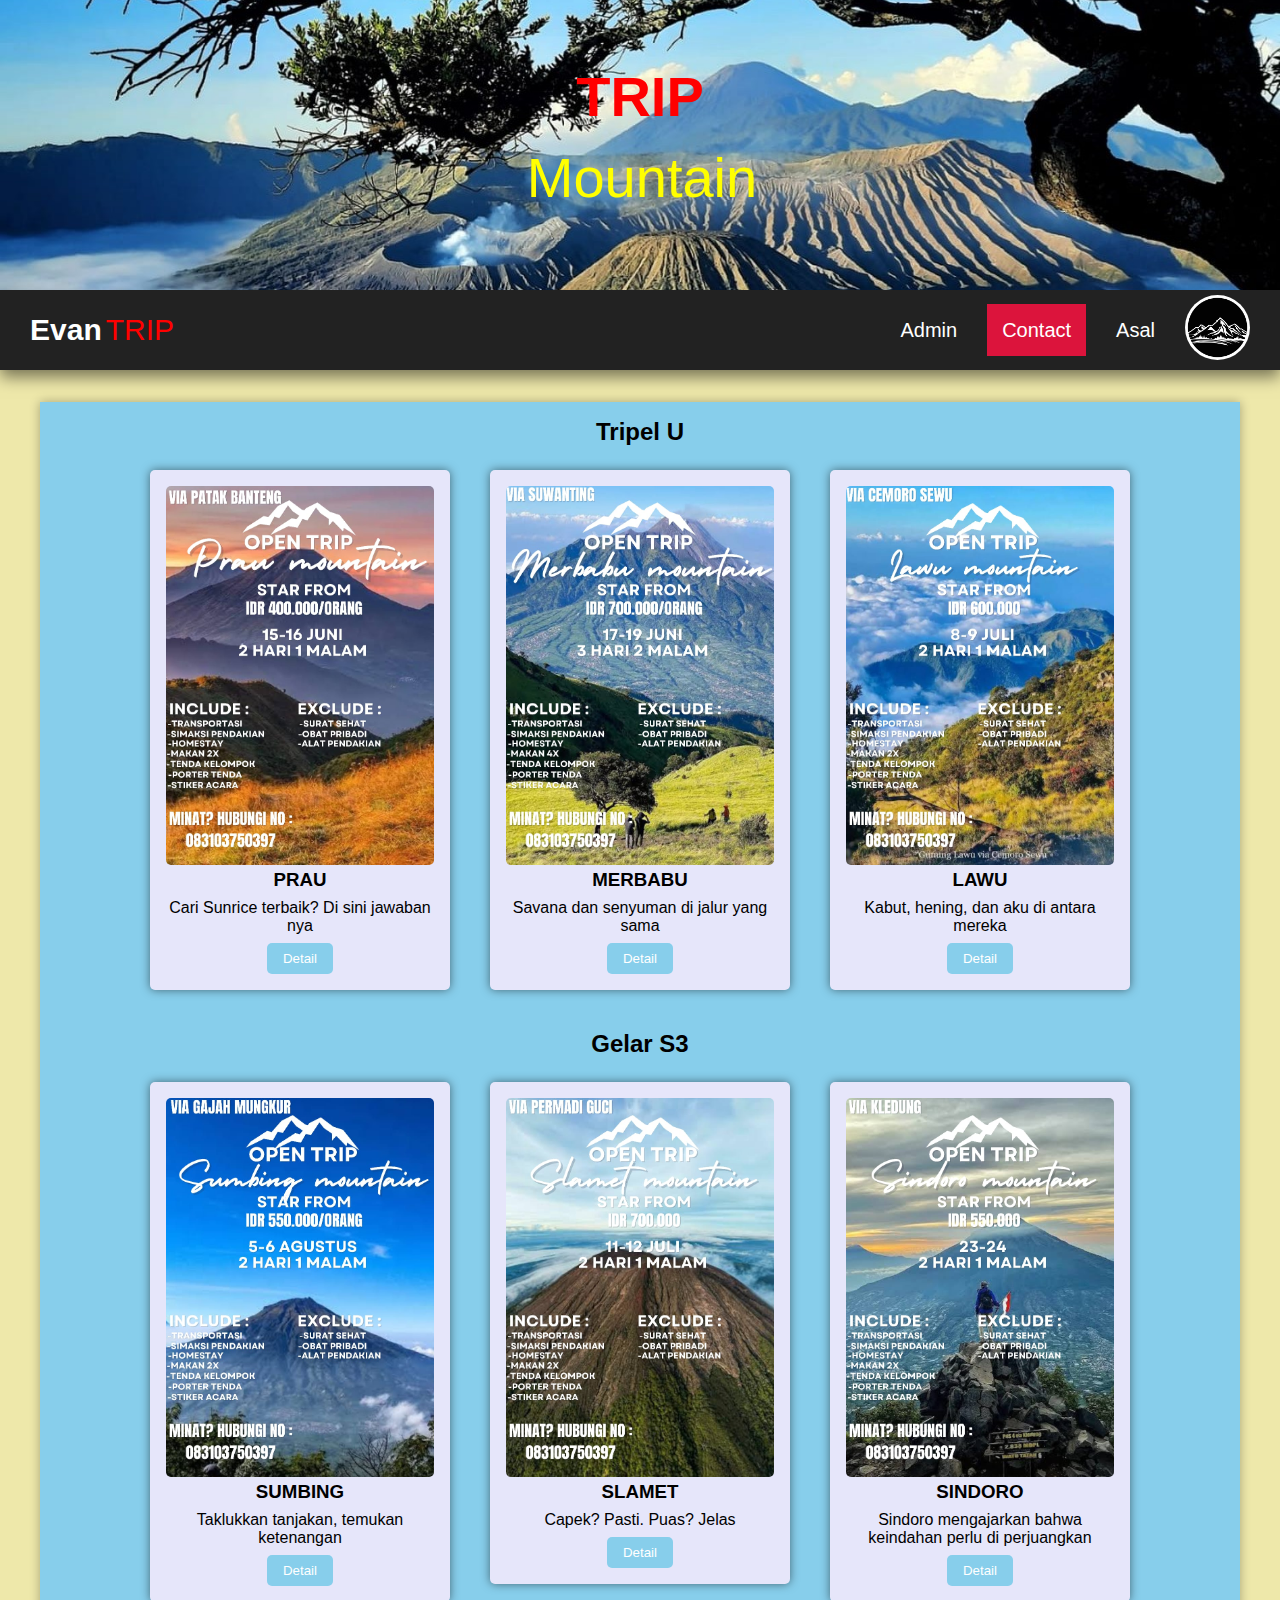
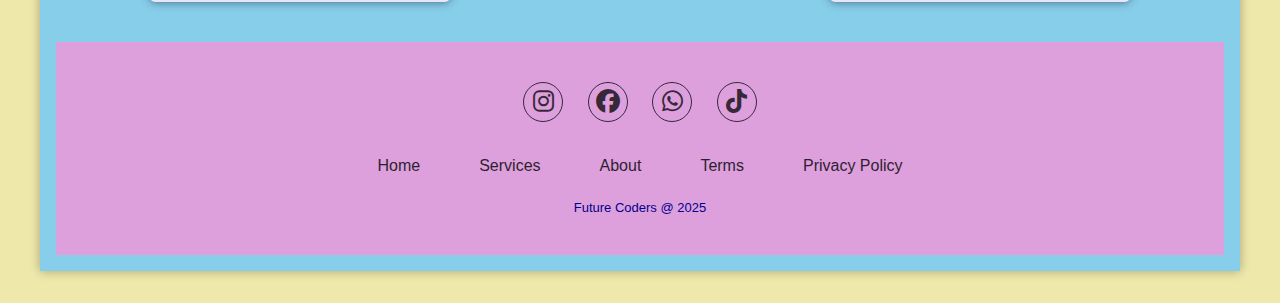
<file: index.html>
<!DOCTYPE html>
<html lang="en">
<head>
    <meta charset="UTF-8">
    <meta name="viewport" content="width=device-width, initial-scale=1.0">
    <link rel="stylesheet" href="style.css" />
    <link rel="stylesheet" href="https://cdnjs.cloudflare.com/ajax/libs/font-awesome/6.7.2/css/all.min.css">
    <title>JASA OPEN TRIP MOUNTAIN JAVA</title>
</head>
<body>
    
    <header a class="judul">
        <h1 class="NAMA1">TRIP</div>
        <h2 class="NAMA2">Mountain</div>
    </header> 

    <div class="fcontainer">
        <nav class="wrapper">
            <div class="brand">
                <div class="NAMA1">Evan</div>
                <div class="NAMA2">TRIP</div>
            </div> 
            <ul class="navigation">
                <li><a href="admin.html">Admin</a></li>
                <li><a href="https://wa.me/6283103750397" class="active">Contact</a></li>
                <li><a href="/">Asal</a></li>
                <li><img src="Gambar WhatsApp 2025-04-21 pukul 12.29.46_46832a3b.jpg" alt=""></li>
            </ul>
        </nav>
    </div>
    <main>
        <section class="destinasi">
            <h2>Tripel U</h2>
            <div class="destinasi-item">
                <img src="gn prau.jpg" alt="Destinasi 1 ">
                <h3>PRAU</h3>
                <p>Cari Sunrice terbaik? Di sini jawaban nya </p>
                <a href="gnprau.html"><button>Detail</button></a>
            </div>
             <div class="destinasi-item">
                <img src="gn merbabu.jpg" alt="Destinasi 1 ">
                <h3>MERBABU</h3>
                <p>Savana dan senyuman di jalur yang sama </p>
                <a href="gnmerbabu.html"><button>Detail</button></a>
            </div>
             <div class="destinasi-item">
                <img src="gn lawu.jpg" alt="Destinasi 1 ">
                <h3>LAWU</h3>
                <p>Kabut, hening, dan aku di antara mereka </p>
                <a href="gnlawu.html"><button>Detail</button></a>
            </div>
        </section>
       <section class="destinasi">
            <h2>Gelar S3</h2>
            <div class="destinasi-item">
                <img src="gn sumbing.jpg" alt="Destinasi 1 ">
                <h3>SUMBING</h3>
                <p>Taklukkan tanjakan, temukan ketenangan </p>
                <a href="gnsumbing.html"><button >Detail</button></a>
            </div>
             <div class="destinasi-item">
                <img src="gn slamet.jpg" alt="Destinasi 1 ">
                <h3>SLAMET</h3>
                <p>Capek? Pasti. Puas? Jelas </p>
                <a href="gnslamet.html"><button>Detail</button></a>
            </div>
             <div class="destinasi-item">
                <img src="gn sindoro.jpg" alt="Destinasi 1 ">
                <h3>SINDORO</h3>
                <p>Sindoro mengajarkan bahwa keindahan perlu di perjuangkan </p>
                <a href="gnsidoro.html"><button>Detail</button></a>
            </div>
        </section>
        <section class="footer">
            <div class="social">
                <a href="https://www.instagram.com/evankmly"><i class="fab fa-instagram"></i></a>
                <a href="https://facebook.com/Evan Kamil"><i class="fab fa-facebook"></i></a>
                <a href="https://wa.me/6283103750397"><i class="fab fa-whatsapp"></i></a>
                <a href="https://tiktok.com/@evankamil17"><i class="fab fa-tiktok"></i></a>
            </div>
            <ul class="list">
                <li>
                    <a href="#">Home</a>
                </li>
                <li>
                    <a href="#">Services</a>
                </li>
                <li>
                    <a href="#">About</a>
                </li>
                <li>
                    <a href="#">Terms</a>
                </li>
                <li>
                    <a href="#">Privacy Policy</a>
                </li>
            </ul>
            <p class="copyright">
                Future Coders @ 2025
            </p>
        </section>
    </main>
</html>
</file>
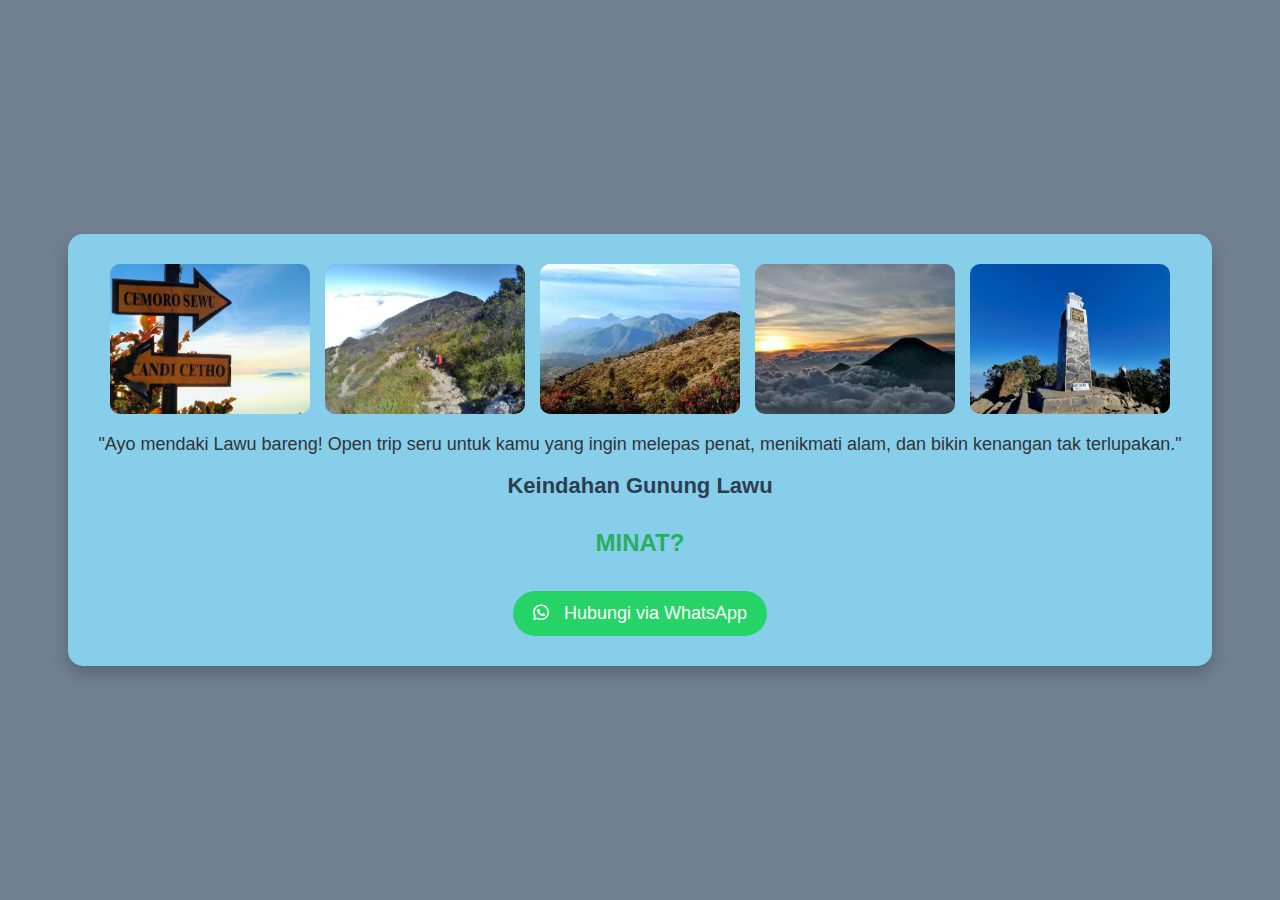
<file: gnlawu.html>
<!DOCTYPE html>
<html lang="id">
<head>
    <meta charset="UTF-8">
    <meta name="viewport" content="width=device-width, initial-scale=1.0">
    <title>Galeri Gunung Prau</title>
    <link rel="stylesheet" href="stylemerbabu.css">
    <link rel="stylesheet" href="https://cdnjs.cloudflare.com/ajax/libs/font-awesome/6.5.0/css/all.min.css">
</head>
<body>
    <div class="container">
        <div class="image-row">
            <img src="gnlawu 1.jpg" alt="Gunung" />
            <img src="gnlawu 2.jpg" alt="Gunung" />
            <img src="gnlawu 3.jpg" alt="Gunung" />
            <img src="gnlawu 4.jpg" alt="Gunung" />
            <img src="gnlawu 5.jpg" alt="Gunung" />
        </div>
        <div class="caption">
            <p>"Ayo mendaki Lawu bareng! Open trip 
                seru untuk kamu yang ingin melepas penat,
                menikmati alam, dan bikin kenangan tak terlupakan."</p>
        </div>
        <h2 class="title">Keindahan Gunung Lawu</h2>
        <h3 class="minat">MINAT?</h3>
        <a href="https://wa.me/083103750397" target="_blank" class="whatsapp-button">
            <i class="fab fa-whatsapp"></i> Hubungi via WhatsApp
        </a>
    </div>
</body>
</html>
</file>
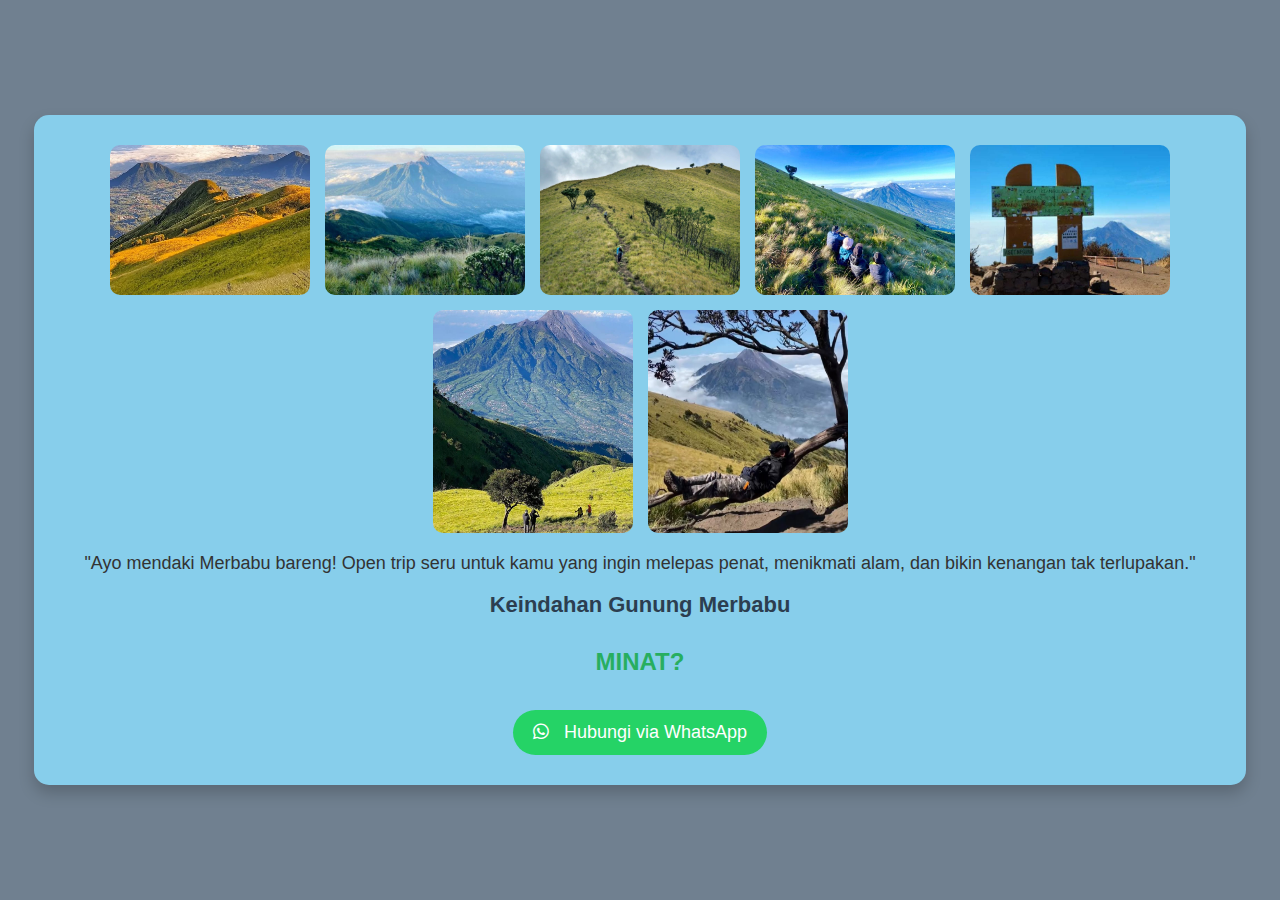
<file: gnmerbabu.html>
<!DOCTYPE html>
<html lang="id">
<head>
    <meta charset="UTF-8">
    <meta name="viewport" content="width=device-width, initial-scale=1.0">
    <title>Galeri Gunung Prau</title>
    <link rel="stylesheet" href="stylemerbabu.css">
    <link rel="stylesheet" href="https://cdnjs.cloudflare.com/ajax/libs/font-awesome/6.5.0/css/all.min.css">
</head>
<body>
    <div class="container">
        <div class="image-row">
            <img src="gnmerbabu 1.jpg" alt="Gunung" />
            <img src="gnmerbabu 2.jpg" alt="Gunung" />
            <img src="gnmerbabu 3.jpg" alt="Gunung" />
            <img src="gnmerbabu 4.jpg" alt="Gunung" />
            <img src="gnmerbabu 5.jpg" alt="Gunung" />
            <img src="gnmerbabu 6.jpg" alt="Gunung" />
            <img src="gnmerbabu 7.jpg" alt="Gunung" />
        </div>
        <div class="caption">
            <p>"Ayo mendaki Merbabu bareng! Open trip 
                seru untuk kamu yang ingin melepas penat,
                 menikmati alam, dan bikin kenangan tak terlupakan."</p>
        </div>
        <h2 class="title">Keindahan Gunung Merbabu</h2>
        <h3 class="minat">MINAT?</h3>
        <a href="https://wa.me/083103750397" target="_blank" class="whatsapp-button">
            <i class="fab fa-whatsapp"></i> Hubungi via WhatsApp
        </a>
    </div>
</body>
</html>
</file>
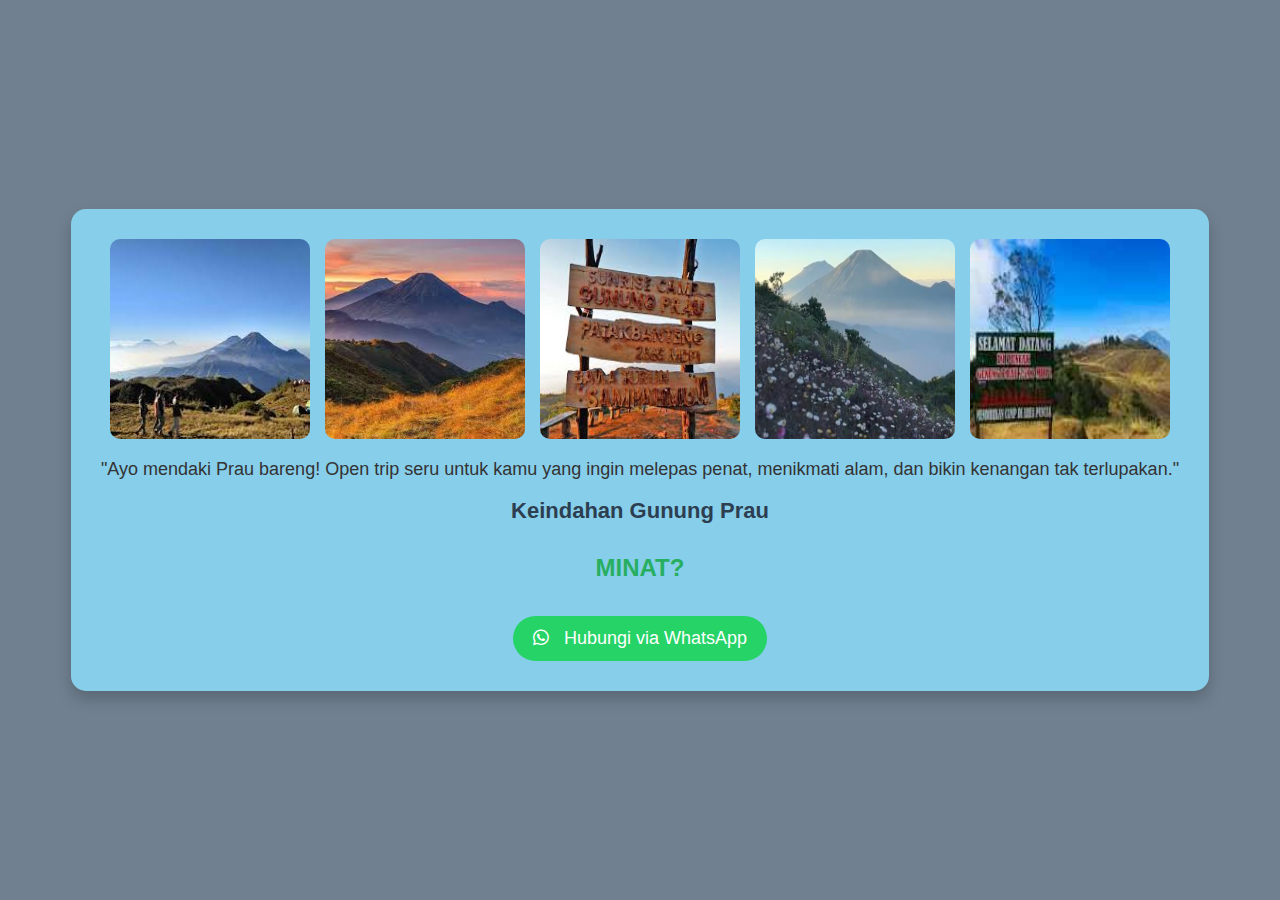
<file: gnprau.html>
<!DOCTYPE html>
<html lang="id">
<head>
    <meta charset="UTF-8">
    <meta name="viewport" content="width=device-width, initial-scale=1.0">
    <title>Galeri Gunung Prau</title>
    <link rel="stylesheet" href="styleprau.css">
    <link rel="stylesheet" href="https://cdnjs.cloudflare.com/ajax/libs/font-awesome/6.5.0/css/all.min.css">
</head>
<body>
    <div class="container">
        <div class="image-row">
            <img src="gnprau 1.jpg" alt="Gunung" />
            <img src="gnprau 2.jpg" alt="Gunung" />
            <img src="gnprau 3.jpg" alt="Gunung" />
            <img src="gnprau 4.jpg" alt="Gunung" />
            <img src="gnprau 5.jpg" alt="Gunung" />
        </div>
        <div class="caption">
            <p>"Ayo mendaki Prau bareng! Open trip
                 seru untuk kamu yang ingin melepas penat,
                    menikmati alam, dan bikin kenangan tak terlupakan."</p>
        </div>
        <h2 class="title">Keindahan Gunung Prau</h2>
        <h3 class="minat">MINAT?</h3>
        <a href="https://wa.me/083103750397" target="_blank" class="whatsapp-button">
            <i class="fab fa-whatsapp"></i> Hubungi via WhatsApp
        </a>
    </div>
</body>
</html>
</file>
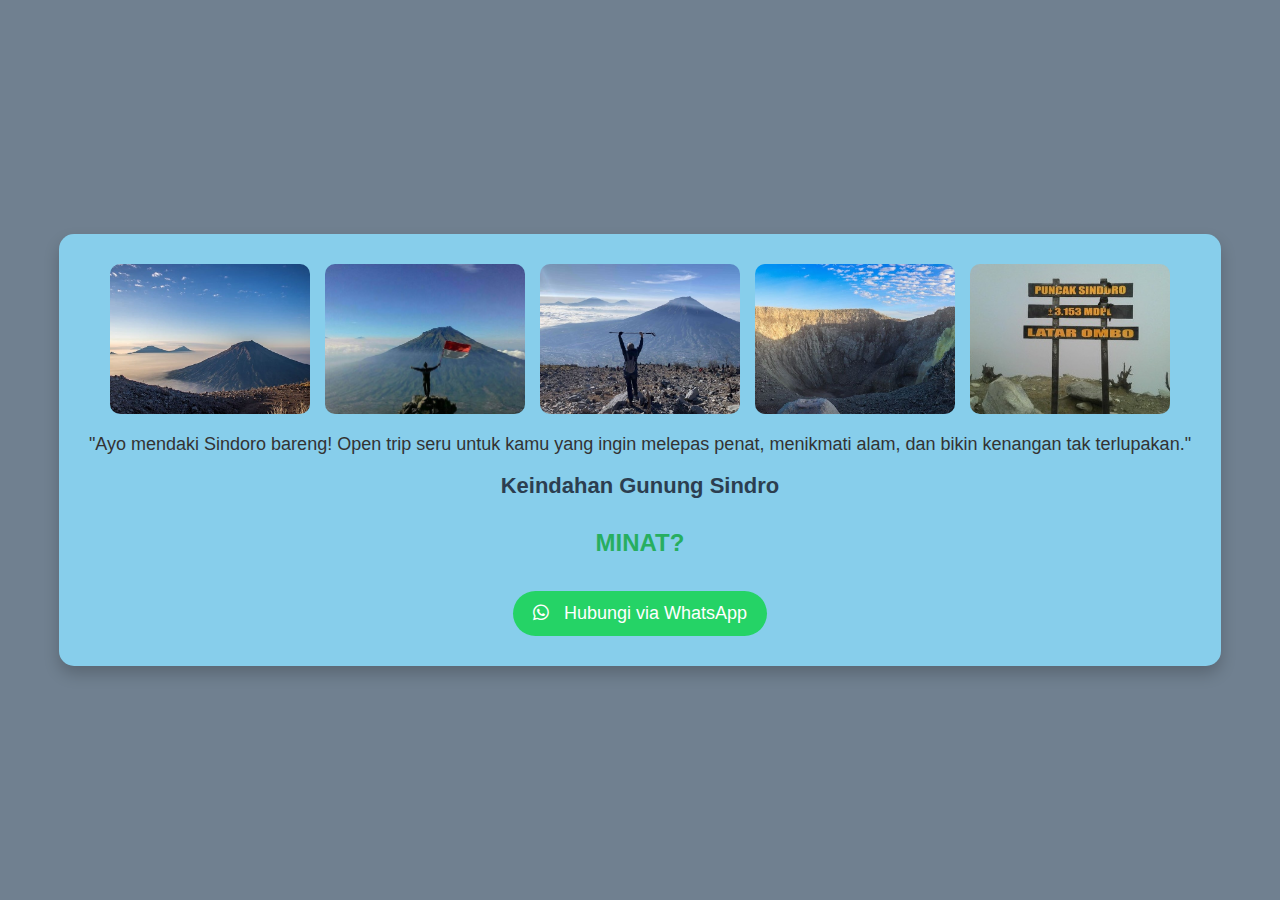
<file: gnsidoro.html>
<!DOCTYPE html>
<html lang="id">
<head>
    <meta charset="UTF-8">
    <meta name="viewport" content="width=device-width, initial-scale=1.0">
    <title>Galeri Gunung Prau</title>
    <link rel="stylesheet" href="stylesindoro.css">
    <link rel="stylesheet" href="https://cdnjs.cloudflare.com/ajax/libs/font-awesome/6.5.0/css/all.min.css">
</head>
<body>
    <div class="container">
        <div class="image-row">
            <img src="gnsindoro 1.jpg" alt="Gunung" />
            <img src="gnsindoro 2.jpg" alt="Gunung" />
            <img src="gnsindoro 3.jpg" alt="Gunung" />
            <img src="gnsindoro 4.jpg" alt="Gunung" />
            <img src="gnsindoro 5.jpg" alt="Gunung" />
        </div>
        <div class="caption">
            <p>"Ayo mendaki Sindoro bareng! Open trip 
                seru untuk kamu yang ingin melepas penat,
                 menikmati alam, dan bikin kenangan tak terlupakan."</p>
        </div>
        <h2 class="title">Keindahan Gunung Sindro</h2>
        <h3 class="minat">MINAT?</h3>
        <a href="https://wa.me/083103750397" target="_blank" class="whatsapp-button">
            <i class="fab fa-whatsapp"></i> Hubungi via WhatsApp
        </a>
    </div>
</body>
</html>
</file>
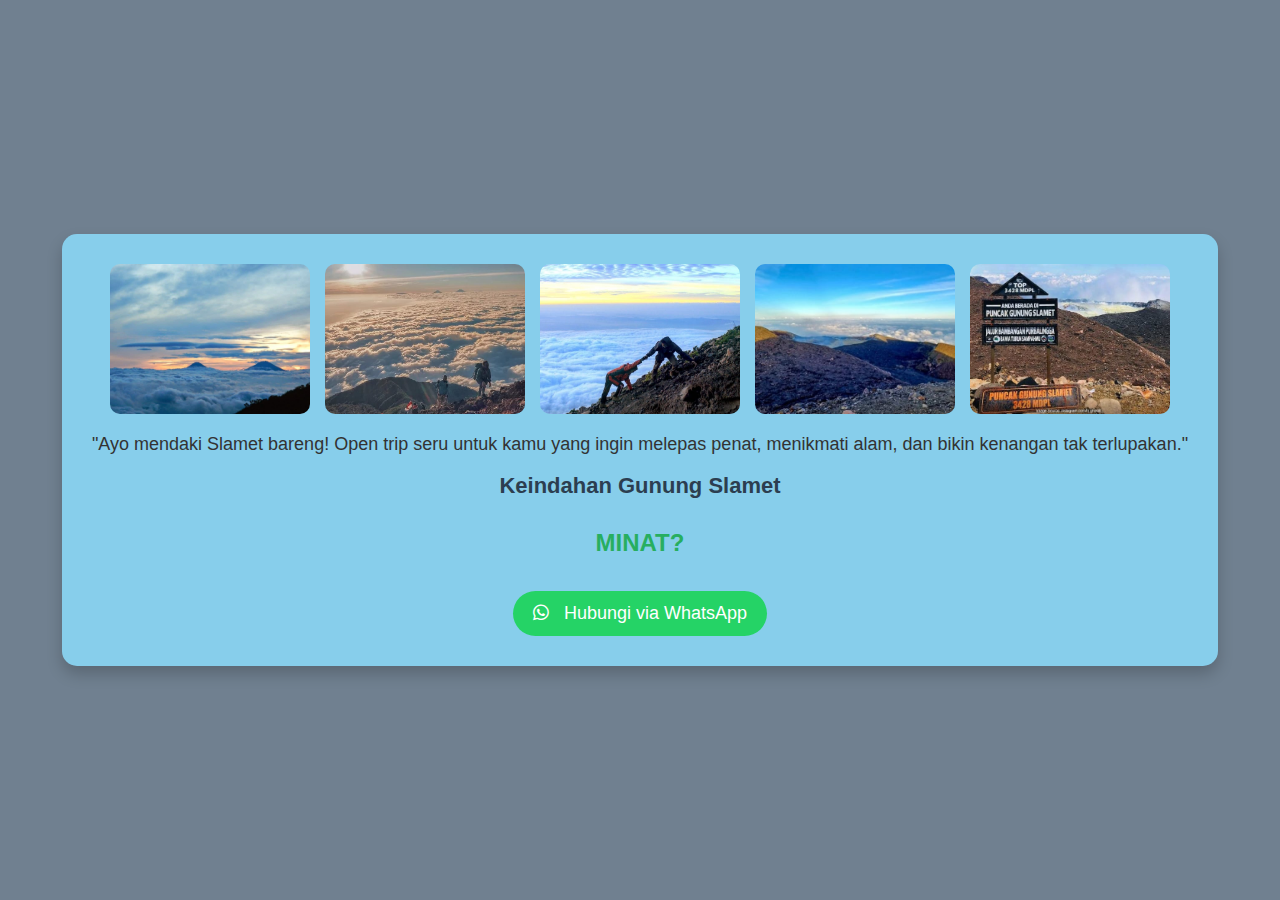
<file: gnslamet.html>
<!DOCTYPE html>
<html lang="id">
<head>
    <meta charset="UTF-8">
    <meta name="viewport" content="width=device-width, initial-scale=1.0">
    <title>Galeri Gunung Prau</title>
    <link rel="stylesheet" href="styleslamet.css">
    <link rel="stylesheet" href="https://cdnjs.cloudflare.com/ajax/libs/font-awesome/6.5.0/css/all.min.css">
</head>
<body>
    <div class="container">
        <div class="image-row">
            <img src="gnslamet 1.jpg" alt="Gunung" />
            <img src="gnslamet 2.jpg" alt="Gunung" />
            <img src="gnslamet 3.jpg" alt="Gunung" />
            <img src="gnslamet 4.jpg" alt="Gunung" />
            <img src="gnslamet 5.jpg" alt="Gunung" />
        </div>
        <div class="caption">
            <p>"Ayo mendaki Slamet bareng! Open trip 
                seru untuk kamu yang ingin melepas penat,
                 menikmati alam, dan bikin kenangan tak terlupakan."</p>
        </div>
        <h2 class="title">Keindahan Gunung Slamet</h2>
        <h3 class="minat">MINAT?</h3>
        <a href="https://wa.me/083103750397" target="_blank" class="whatsapp-button">
            <i class="fab fa-whatsapp"></i> Hubungi via WhatsApp
        </a>
    </div>
</body>
</html>
</file>
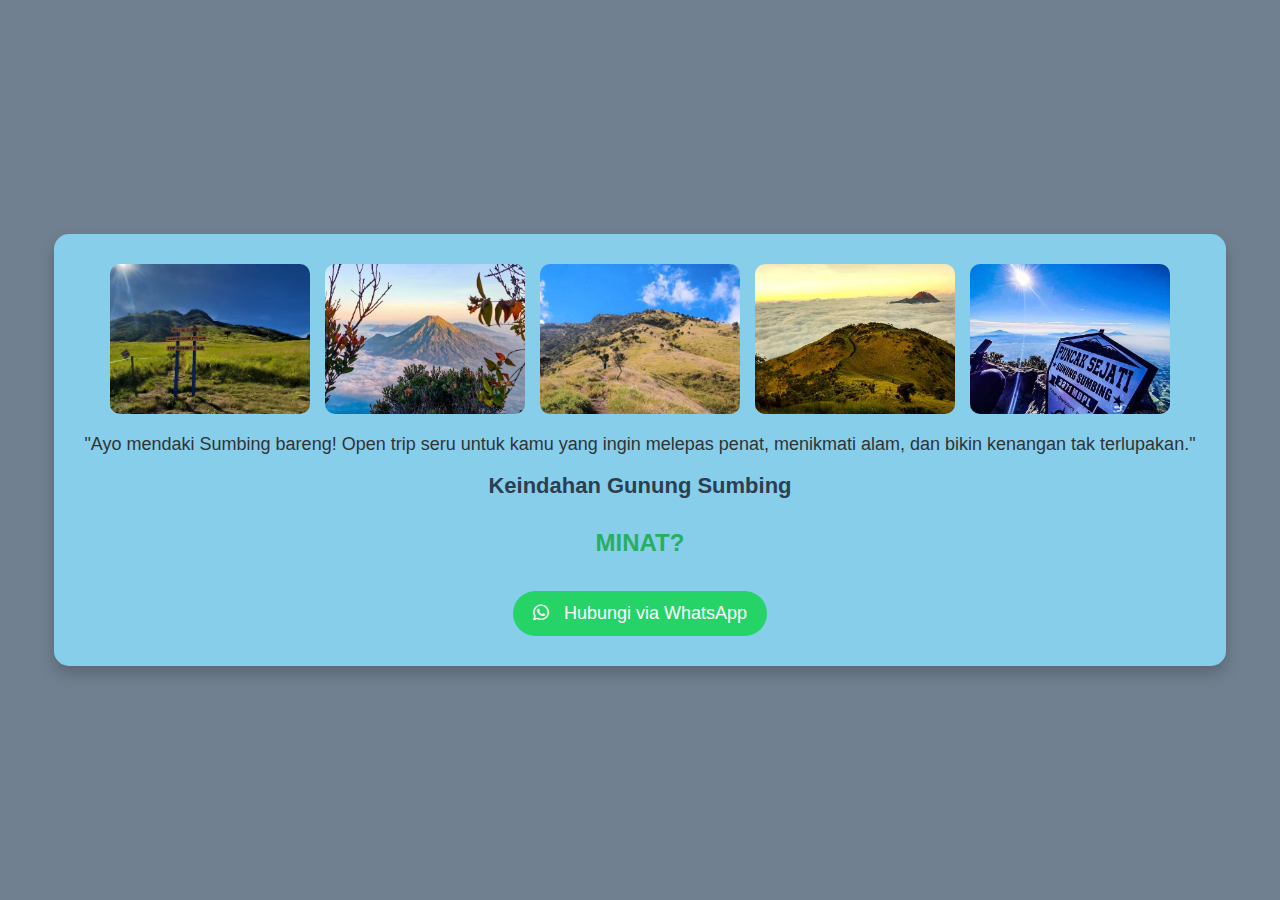
<file: gnsumbing.html>
<!DOCTYPE html>
<html lang="id">
<head>
    <meta charset="UTF-8">
    <meta name="viewport" content="width=device-width, initial-scale=1.0">
    <title>Galeri Gunung Prau</title>
    <link rel="stylesheet" href="stylesumbing.css">
    <link rel="stylesheet" href="https://cdnjs.cloudflare.com/ajax/libs/font-awesome/6.5.0/css/all.min.css">
</head>
<body>
    <div class="container">
        <div class="image-row">
            <img src="gnsumbing 1.jpg" alt="Gunung" />
            <img src="gnsumbing 2.jpg" alt="Gunung" />
            <img src="gnsumbing 3.jpg" alt="Gunung" />
            <img src="gnsumbing 4.jpg" alt="Gunung" />
            <img src="gnsumbing 5.jpg" alt="Gunung" />
        </div>
        <div class="caption">
            <p>"Ayo mendaki Sumbing bareng! Open trip 
                seru untuk kamu yang ingin melepas penat,
                 menikmati alam, dan bikin kenangan tak terlupakan."</p>
        </div>
        <h2 class="title">Keindahan Gunung Sumbing</h2>
        <h3 class="minat">MINAT?</h3>
        <a href="https://wa.me/083103750397" target="_blank" class="whatsapp-button">
            <i class="fab fa-whatsapp"></i> Hubungi via WhatsApp
        </a>
    </div>
</body>
</html>
</file>
<file: style.css>
*, html, body {
    margin: 0;
    padding: 0;
    font-family: "Roboto", sans-serif;
}

.judul {
    background: url(gn\ bromo.jpg) center/cover no-repeat;
    color: whitesmoke;
    text-align: center;
    padding: 4rem 0;
    position: relative;
}

.judul ::before {
    content:'';
    position: absolute;
    top: 0;
    left: 0;
    height: 100%;
    width: 100%;
    
}


.judul > h1 {
    font-size: 3.5rem;
    margin-bottom: 1rem;
    color: red;

}

.judul > h2 {
    font-size: 3.5rem;
    margin-bottom: 1rem;
    color: yellow;

}

.fcontainer {
    display: flex;
    width: 100%;
    
}

.wrapper {
    display: flex;
    justify-content: space-between;
    align-items: center;
    font-size: 20px;
    padding: 15px;
    width: 100%;
    height: 80px;
    background-color: #222;
    box-shadow: 0 7px 15px 0 rgba(0, 0, 0, 0.5);
}

.brand {
    display: flex;
    flex-direction: row;
    font-size: 1.5em;
    padding: 15px;
}

.NAMA1 {
color: white;
font-weight: 700;
}

.NAMA2 {
    color: red;
    font-weight: 400;
    padding-left: 4px;

}

.navigation {
    display: flex;
    justify-content: center;
    align-items: center;
}

.navigation >li {
list-style: none;
padding: 15px;
}

.navigation > li > a {
    color: white;
    font-size: 20px;
    text-decoration: none;
}

.navigation>li>a:hover {
    color: crimson;
    transition: all.3s ease-in-out;
}


.navigation >li >img {
width: 65px;
height: 65px;
border-radius: 65px;
}
.navigation >li >img:hover {
width: 80px;
height: 80px;
border-radius: 80px;
transition: all.3s ease-in-out;
}

.active {
    background-color: crimson;
    color: white;
    padding: 15PX;
}

.active:hover {
    color: white !important; 

}

main {
    max-width: 1200px;
    margin: 2rem auto;
    padding: 1rem;
    background-color: skyblue;
    box-shadow: 0 0 10px rgba(0, 0, 0, .3);
}
.destinasi {
    margin-bottom: 2rem;
    display: flex;
    flex-wrap: wrap;
    justify-content: center;
    align-items: flex-start;
    text-align: center;
}

.destinasi h2 {
    font-size: 24px;
    margin-bottom: 1rem;
    width: 100%;
}
.destinasi-item {
    background-color: lavender;
    box-shadow: 0 0 10px rgba(0, 0, 0, .5);
    margin: 0.5rem;
    max-width: 300px;
    margin-right: 20px;
    margin-left: 20px;
    padding: 1rem;
    border-radius: 5px;
    flex: 1;
    text-align: center;
    transition: transform 0.3s ease;
}
.destinasi-item:hover {
    transform: scale(1.05);
}

.destinasi-item img {
    max-width: 100%;
    height: auto;
    border-radius: 5px;

}

.destinasi-item h3 {
    font-size: 1.5;
    margin: o.5rem 0;
}

.destinasi-item p {
    font-size: 1rem;
    margin: 0.5rem 0;
}

.destinasi-item button {
    background-color: skyblue;
    color: white;
    border: none;
    padding: 0.5rem 1rem;
    cursor: pointer;
    border-radius: 5px;
    transition: background-color 0.3s ease;
}

.destinasi-item button:hover {
    background-color: #555;
    color: yellow;

}

* {
    margin: 0;
    padding: 0;
    box-sizing: border-box;

}

body {
    font-family: 'segoe UI';
    font-weight: 400;
    background-color: palegoldenrod;

}
.footer {
    padding: 40px 0;
    background-color: plum;
}

.footer .social {
    text-align: center;
    padding-bottom: 25px;
    color: #4b4c4d;
    
}
.footer .social a {
    font-size: 24px;
    color: inherit;
    border: 1px solid black;
    width: 40px;
    height: 40px;
    line-height: 38px;
    display: inline-block;
    text-align: center;
    border-radius: 50%;
    margin: 0 8px;
    opacity: 0.75;

}
.footer .social a:hover {
    opacity: 0.9;

}
.footer ul {
    margin-top: 0;
    padding: 0;
    list-style: none;
    font-size: 18px;
    line-height: 1.6;
    margin-bottom: 0;
    text-align: center;

}
.footer ul li a {
    color: inherit;
    text-decoration: none;
    opacity: 0.8;
}
.footer ul li {
    display: inline-block;
    padding: 0 15px;

}
.footer ul li a:hover {
    opacity: 1;

}

.footer .copyright {
    margin-top: 15px;
    text-align: center;
    font-size: 13px;
    color: darkblue;
}

/* Style for footer social links and click animations */
.footer .social a {
  display: inline-block;
  margin: 0 10px;
  font-size: 24px;
  color: black;
  transition: transform 0.2s ease, color 0.2s ease;
  cursor: pointer;
  user-select: none; /* prevent highlighting on click */
}

/* On click/tap, scale down slightly for a pressed effect */
.footer .social a:active {
  transform: scale(0.85);
  color: black; /* Optional: change color on click */
}
/* Optional hover effect */
.footer .social a:hover {
  color: yellow;
  transform: scale(1.4);
}


/* Style for list links with color change on click */
.list a {
  display: inline-block;
  color: #555;
  text-decoration: none;
  font-size: 16px;
  padding: 6px 12px;
  cursor: pointer;
  user-select: none; /* Prevent text selection on click */
  border-radius: 4px;
  transition: color 0.2s ease;
}
/* On click/tap, change color */
.list a:active {
  color: skyblue; /* Change to blue color on click */
}
/* Hover color change */
.list a:hover {
  color: yellow;
  text-decoration: underline ;
}
</file>
<file: stylemerbabu.css>
body {
    margin: 0;
    padding: 0;
    font-family: 'Segoe UI', Tahoma, Geneva, Verdana, sans-serif;
    background: slategray;
    display: flex;
    justify-content: center;
    align-items: center;
    min-height: 100vh;
    text-align: center;
}

.container {
    background-color: skyblue;
    padding: 30px;
    border-radius: 15px;
    box-shadow: 0 8px 16px rgba(0,0,0,0.2);
    max-width: 90%;
}

.image-row {
    display: flex;
    flex-wrap: wrap;
    justify-content: center;
    gap: 15px;
    margin-bottom: 20px;
}

.image-row img {
    width: 200px;
    height: auto;
    border-radius: 10px;
    transition: transform 0.3s;
}

.image-row img:hover {
    transform: scale(1.05);
}

.caption p {
    font-size: 18px;
    color: #333;
}

.title {
    margin-top: 10px;
    font-size: 22px;
    color: #2c3e50;
}

.minat {
    margin-top: 30px;
    font-size: 24px;
    font-weight: bold;
    color: #27ae60;
}

.whatsapp-button {
    display: inline-block;
    margin-top: 10px;
    padding: 12px 20px;
    background-color: #25D366;
    color: white;
    font-size: 18px;
    border-radius: 50px;
    text-decoration: none;
    transition: transform 0.3s, box-shadow 0.3s;
    animation: pulse 1.5s infinite;
}

.whatsapp-button i {
    margin-right: 10px;
}

.whatsapp-button:hover {
    transform: scale(1.05);
    box-shadow: 0 0 15px rgba(37, 211, 102, 0.6);
}

@keyframes pulse {
    0% { transform: scale(1); }
    50% { transform: scale(1.05); }
    100% { transform: scale(1); }
}
</file>
<file: styleprau.css>
body {
    margin: 0;
    padding: 0;
    font-family: 'Segoe UI', Tahoma, Geneva, Verdana, sans-serif;
    background: slategray;
    display: flex;
    justify-content: center;
    align-items: center;
    min-height: 100vh;
    text-align: center;
}

.container {
    background-color: skyblue;
    padding: 30px;
    border-radius: 15px;
    box-shadow: 0 8px 16px rgba(0,0,0,0.2);
    max-width: 90%;
}

.image-row {
    display: flex;
    flex-wrap: wrap;
    justify-content: center;
    gap: 15px;
    margin-bottom: 20px;
}

.image-row img {
    width: 200px;
    height: auto;
    border-radius: 10px;
    transition: transform 0.3s;
}

.image-row img:hover {
    transform: scale(1.05);
}

.caption p {
    font-size: 18px;
    color: #333;
}

.title {
    margin-top: 10px;
    font-size: 22px;
    color: #2c3e50;
}

.minat {
    margin-top: 30px;
    font-size: 24px;
    font-weight: bold;
    color: #27ae60;
}

.whatsapp-button {
    display: inline-block;
    margin-top: 10px;
    padding: 12px 20px;
    background-color: #25D366;
    color: white;
    font-size: 18px;
    border-radius: 50px;
    text-decoration: none;
    transition: transform 0.3s, box-shadow 0.3s;
    animation: pulse 1.5s infinite;
}

.whatsapp-button i {
    margin-right: 10px;
}

.whatsapp-button:hover {
    transform: scale(1.05);
    box-shadow: 0 0 15px rgba(37, 211, 102, 0.6);
}

@keyframes pulse {
    0% { transform: scale(1); }
    50% { transform: scale(1.05); }
    100% { transform: scale(1); }
}
</file>
<file: stylesindoro.css>
body {
    margin: 0;
    padding: 0;
    font-family: 'Segoe UI', Tahoma, Geneva, Verdana, sans-serif;
    background: slategray;
    display: flex;
    justify-content: center;
    align-items: center;
    min-height: 100vh;
    text-align: center;
}

.container {
    background-color: skyblue;
    padding: 30px;
    border-radius: 15px;
    box-shadow: 0 8px 16px rgba(0,0,0,0.2);
    max-width: 90%;
}

.image-row {
    display: flex;
    flex-wrap: wrap;
    justify-content: center;
    gap: 15px;
    margin-bottom: 20px;
}

.image-row img {
    width: 200px;
    height: auto;
    border-radius: 10px;
    transition: transform 0.3s;
}

.image-row img:hover {
    transform: scale(1.05);
}

.caption p {
    font-size: 18px;
    color: #333;
}

.title {
    margin-top: 10px;
    font-size: 22px;
    color: #2c3e50;
}

.minat {
    margin-top: 30px;
    font-size: 24px;
    font-weight: bold;
    color: #27ae60;
}

.whatsapp-button {
    display: inline-block;
    margin-top: 10px;
    padding: 12px 20px;
    background-color: #25D366;
    color: white;
    font-size: 18px;
    border-radius: 50px;
    text-decoration: none;
    transition: transform 0.3s, box-shadow 0.3s;
    animation: pulse 1.5s infinite;
}

.whatsapp-button i {
    margin-right: 10px;
}

.whatsapp-button:hover {
    transform: scale(1.05);
    box-shadow: 0 0 15px rgba(37, 211, 102, 0.6);
}

@keyframes pulse {
    0% { transform: scale(1); }
    50% { transform: scale(1.05); }
    100% { transform: scale(1); }
}
</file>
<file: styleslamet.css>
body {
    margin: 0;
    padding: 0;
    font-family: 'Segoe UI', Tahoma, Geneva, Verdana, sans-serif;
    background: slategray;
    display: flex;
    justify-content: center;
    align-items: center;
    min-height: 100vh;
    text-align: center;
}

.container {
    background-color: skyblue;
    padding: 30px;
    border-radius: 15px;
    box-shadow: 0 8px 16px rgba(0,0,0,0.2);
    max-width: 90%;
}

.image-row {
    display: flex;
    flex-wrap: wrap;
    justify-content: center;
    gap: 15px;
    margin-bottom: 20px;
}

.image-row img {
    width: 200px;
    height: auto;
    border-radius: 10px;
    transition: transform 0.3s;
}

.image-row img:hover {
    transform: scale(1.05);
}

.caption p {
    font-size: 18px;
    color: #333;
}

.title {
    margin-top: 10px;
    font-size: 22px;
    color: #2c3e50;
}

.minat {
    margin-top: 30px;
    font-size: 24px;
    font-weight: bold;
    color: #27ae60;
}

.whatsapp-button {
    display: inline-block;
    margin-top: 10px;
    padding: 12px 20px;
    background-color: #25D366;
    color: white;
    font-size: 18px;
    border-radius: 50px;
    text-decoration: none;
    transition: transform 0.3s, box-shadow 0.3s;
    animation: pulse 1.5s infinite;
}

.whatsapp-button i {
    margin-right: 10px;
}

.whatsapp-button:hover {
    transform: scale(1.05);
    box-shadow: 0 0 15px rgba(37, 211, 102, 0.6);
}

@keyframes pulse {
    0% { transform: scale(1); }
    50% { transform: scale(1.05); }
    100% { transform: scale(1); }
}
</file>
<file: stylesumbing.css>
body {
    margin: 0;
    padding: 0;
    font-family: 'Segoe UI', Tahoma, Geneva, Verdana, sans-serif;
    background: slategray;
    display: flex;
    justify-content: center;
    align-items: center;
    min-height: 100vh;
    text-align: center;
}

.container {
    background-color: skyblue;
    padding: 30px;
    border-radius: 15px;
    box-shadow: 0 8px 16px rgba(0,0,0,0.2);
    max-width: 90%;
}

.image-row {
    display: flex;
    flex-wrap: wrap;
    justify-content: center;
    gap: 15px;
    margin-bottom: 20px;
}

.image-row img {
    width: 200px;
    height: auto;
    border-radius: 10px;
    transition: transform 0.3s;
}

.image-row img:hover {
    transform: scale(1.05);
}

.caption p {
    font-size: 18px;
    color: #333;
}

.title {
    margin-top: 10px;
    font-size: 22px;
    color: #2c3e50;
}

.minat {
    margin-top: 30px;
    font-size: 24px;
    font-weight: bold;
    color: #27ae60;
}

.whatsapp-button {
    display: inline-block;
    margin-top: 10px;
    padding: 12px 20px;
    background-color: #25D366;
    color: white;
    font-size: 18px;
    border-radius: 50px;
    text-decoration: none;
    transition: transform 0.3s, box-shadow 0.3s;
    animation: pulse 1.5s infinite;
}

.whatsapp-button i {
    margin-right: 10px;
}

.whatsapp-button:hover {
    transform: scale(1.05);
    box-shadow: 0 0 15px rgba(37, 211, 102, 0.6);
}

@keyframes pulse {
    0% { transform: scale(1); }
    50% { transform: scale(1.05); }
    100% { transform: scale(1); }
}
</file>
